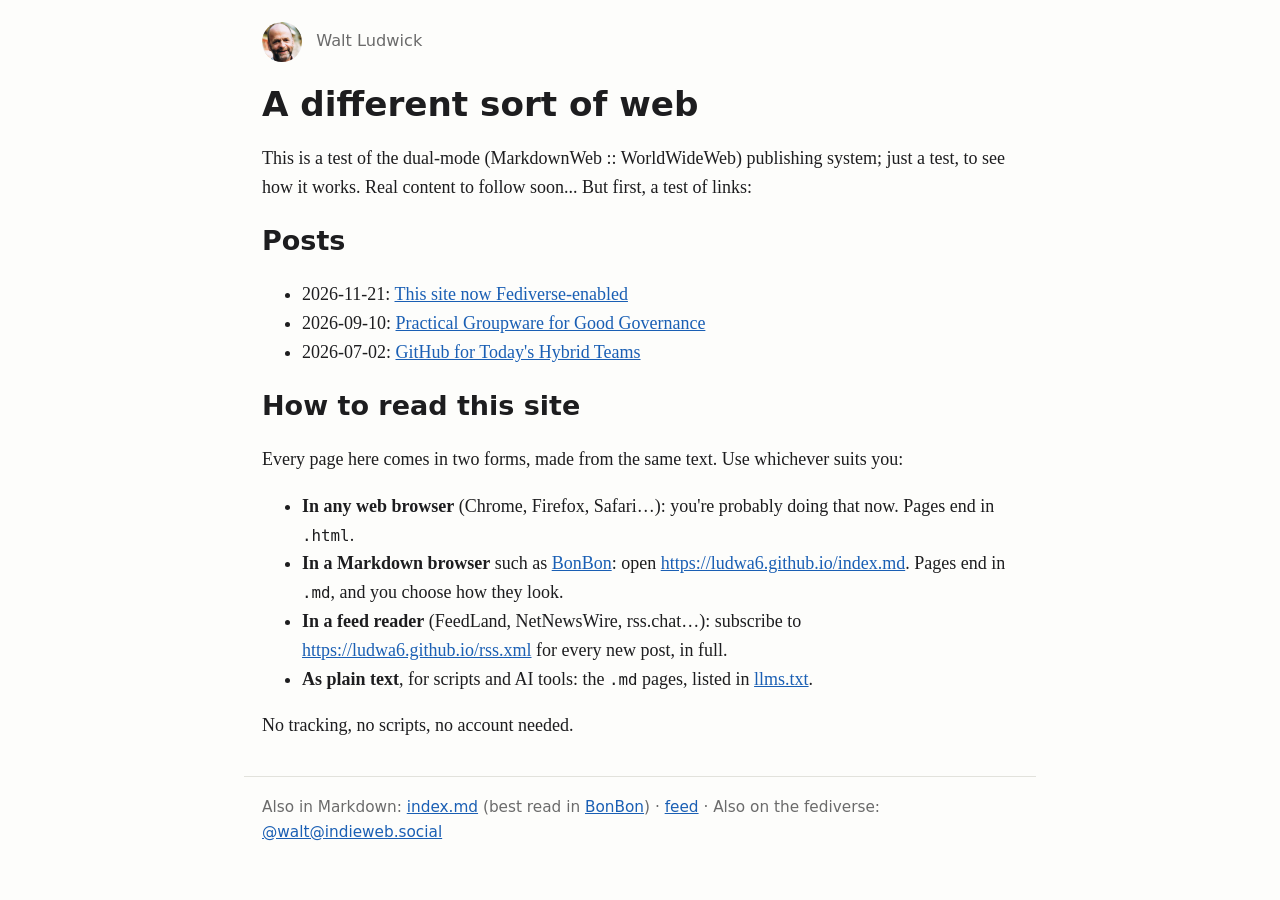
<file: index.html>
<!doctype html>
<html lang="en">
<head>
<meta charset="utf-8">
<meta name="viewport" content="width=device-width, initial-scale=1">
<title>A different sort of web</title>
<meta name="description" content="Reading and writing with your choice of open-standards tech. Written in Obsidian, published as Markdown and HTML.">
<meta name="author" content="Walt Ludwick">
<link rel="alternate" type="text/markdown" href="index.md">
<link rel="alternate" type="application/rss+xml" title="Walt Ludwick" href="https://ludwa6.github.io/rss.xml">
<link rel="stylesheet" href="https://ludwa6.github.io/style.css">
</head>
<body>
<header><span class="h-card"><img class="u-photo avatar" src="images/walt-avatar.png" alt="Walt Ludwick" width="40" height="40"> <a class="u-url p-name" rel="me" href="https://ludwa6.github.io/">Walt Ludwick</a></span></header>
<main>
<h1>A different sort of web</h1>
<p>This is a test of the dual-mode (MarkdownWeb :: WorldWideWeb) publishing system; just a test, to see how it works. Real content to follow soon... But first, a test of links:</p>
<h2>Posts</h2>
<ul>
<li>2026-11-21: <a href="this-site-now-fediverse-enabled.html">This site now Fediverse-enabled</a></li>
<li>2026-09-10: <a href="practical-groupware-for-good-governance.html">Practical Groupware for Good Governance</a></li>
<li>2026-07-02: <a href="github-for-today-s-hybrid-teams.html">GitHub for Today's Hybrid Teams</a></li>
</ul>
<h2>How to read this site</h2>
<p>Every page here comes in two forms, made from the same text. Use whichever suits you:</p>
<ul>
<li><strong>In any web browser</strong> (Chrome, Firefox, Safari…): you're probably doing that now. Pages end in <code>.html</code>.</li>
<li><strong>In a Markdown browser</strong> such as <a href="https://github.com/scripting/bonBon">BonBon</a>: open <a href="https://ludwa6.github.io/index.md">https://ludwa6.github.io/index.md</a>. Pages end in <code>.md</code>, and you choose how they look.</li>
<li><strong>In a feed reader</strong> (FeedLand, NetNewsWire, rss.chat…): subscribe to <a href="https://ludwa6.github.io/rss.xml">https://ludwa6.github.io/rss.xml</a> for every new post, in full.</li>
<li><strong>As plain text</strong>, for scripts and AI tools: the <code>.md</code> pages, listed in <a href="https://ludwa6.github.io/llms.txt">llms.txt</a>.</li>
</ul>
<p>No tracking, no scripts, no account needed.</p>

</main>
<footer>Also in Markdown: <a href="index.md">index.md</a> (best read in <a href="https://github.com/scripting/bonBon">BonBon</a>) · <a href="https://ludwa6.github.io/rss.xml">feed</a> · Also on the fediverse: <a rel="me" href="https://indieweb.social/@walt">@walt@indieweb.social</a></footer>
</body>
</html>
</file>
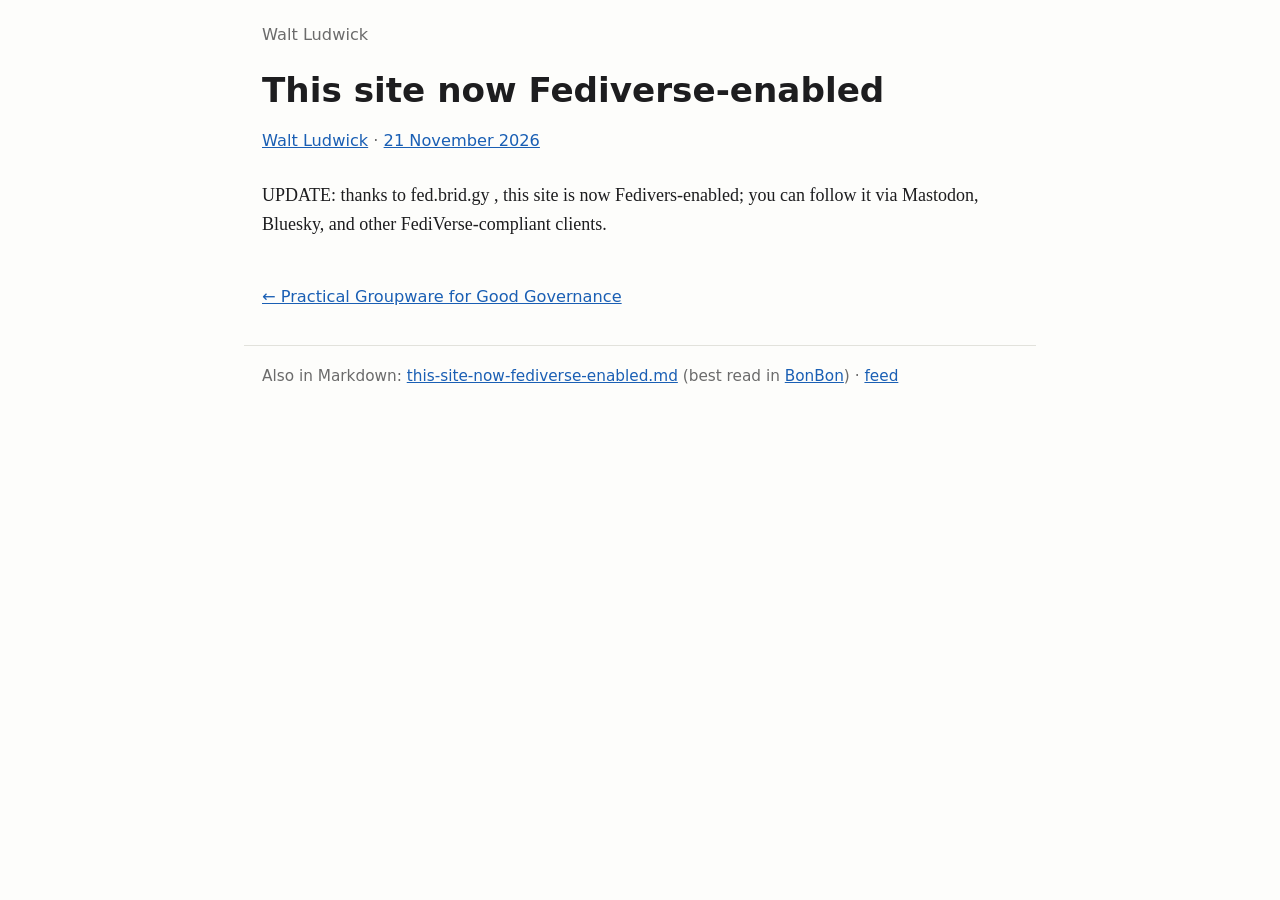
<file: this-site-now-fediverse-enabled.html>
<!doctype html>
<html lang="en">
<head>
<meta charset="utf-8">
<meta name="viewport" content="width=device-width, initial-scale=1">
<title>This site now Fediverse-enabled</title>
<meta name="description" content="UPDATE: thanks to fed.brid.gy , this site is now Fedivers-enabled; you can follow it via Mastodon, Bluesky, and other FediVerse-compliant clients.">
<meta name="author" content="Walt Ludwick">
<link rel="alternate" type="text/markdown" href="this-site-now-fediverse-enabled.md">
<link rel="alternate" type="application/activity+json" href="https://fed.brid.gy/r/https://ludwa6.github.io/this-site-now-fediverse-enabled.html">
<link rel="alternate" type="application/rss+xml" title="Walt Ludwick" href="https://ludwa6.github.io/rss.xml">
<link rel="stylesheet" href="https://ludwa6.github.io/style.css">
</head>
<body>
<header><a href="https://ludwa6.github.io/">Walt Ludwick</a></header>
<main>
<article class="h-entry">
<h1 class="p-name">This site now Fediverse-enabled</h1>
<p class="byline"><a class="p-author h-card" href="https://ludwa6.github.io/">Walt Ludwick</a> · <a class="u-url" href="https://ludwa6.github.io/this-site-now-fediverse-enabled.html"><time class="dt-published" datetime="2026-11-21T12:00:00+00:00">21 November 2026</time></a></p>
<div class="e-content">
<p>UPDATE: thanks to fed.brid.gy , this site is now Fedivers-enabled; you can follow it via Mastodon, Bluesky, and other FediVerse-compliant clients.</p>
</div>
<a class="u-bridgy-fed" href="https://fed.brid.gy/" hidden="from-humans"></a>
</article>
<nav class="arrows"><a href="practical-groupware-for-good-governance.html">← Practical Groupware for Good Governance</a><span></span></nav>
</main>
<footer>Also in Markdown: <a href="this-site-now-fediverse-enabled.md">this-site-now-fediverse-enabled.md</a> (best read in <a href="https://github.com/scripting/bonBon">BonBon</a>) · <a href="https://ludwa6.github.io/rss.xml">feed</a></footer>
</body>
</html>
</file>
